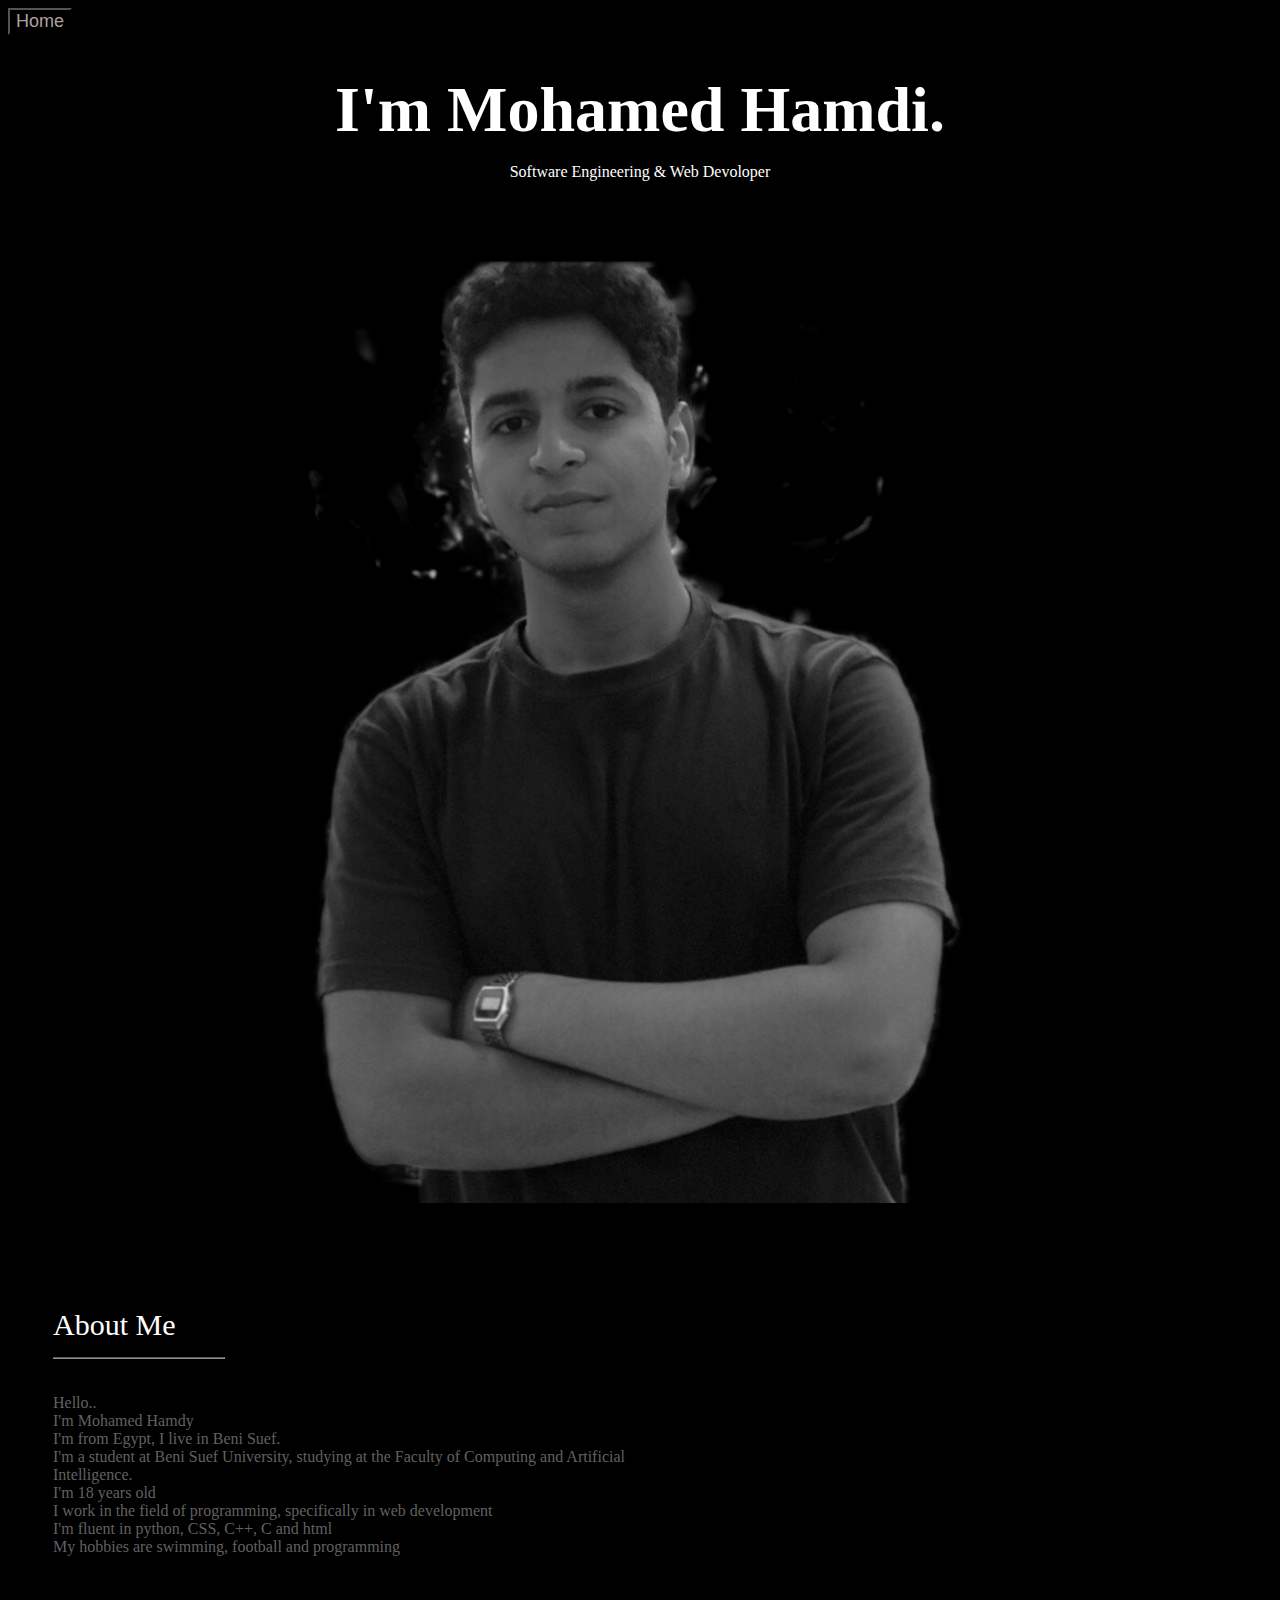
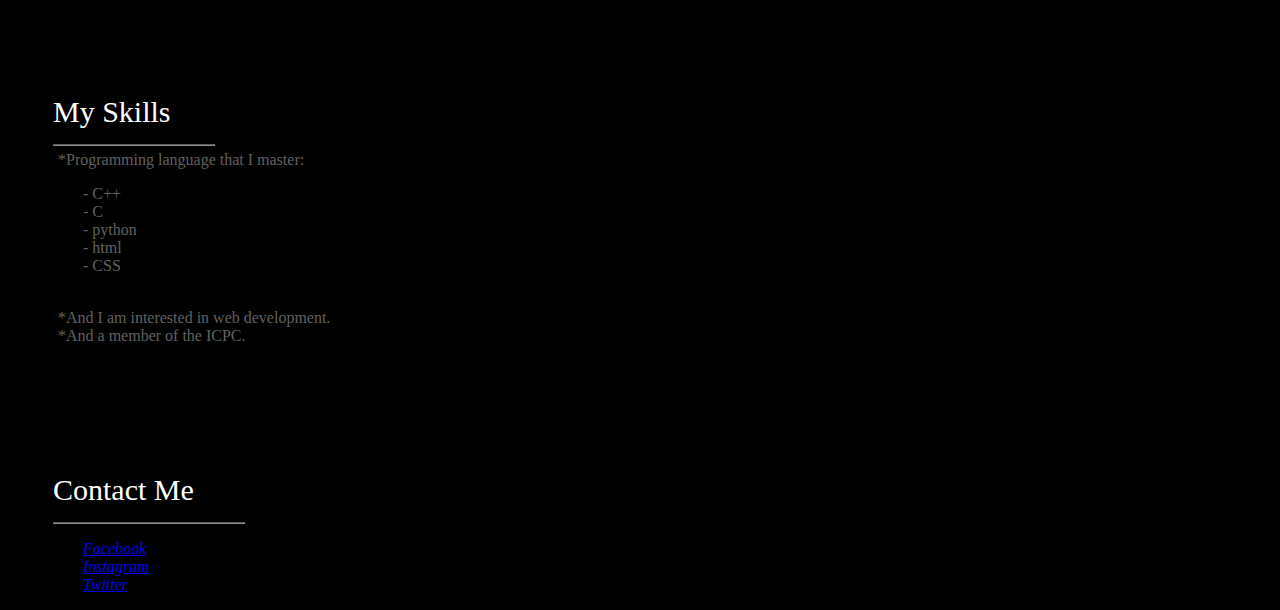
<file: about-mohamed-hamdi.html>
<!DOCTYPE html>
<html lang="en">
<head>
    <meta charset="UTF-8">
    <title>Mohamed Hamdi</title>
    <link rel = "stylesheet" href = "about-mohamed-hamdi.CSS">
</head>
<body>
    <a href = "file:///D:/project/TripleM.html"><input class = "button-H" type = "submit" value = "Home"></a>
    <br>
    <br>
    <br>
    <h2 class = "NameMH">I'm Mohamed Hamdi.</h2>
    <p class = "DescriptionMH">Software Engineering & Web Devoloper</p>
    <br>
    <br>
    <img src = "photo_2022-12-27_21-36-29.jpg" alt = "MH-Picture" class = "MH-Picture">
    <br>
    <br>
    <br>
    <br>
    <br>
    <p class = "About-MH">About Me</p>
    <hr class = "line-A">
    <br>
    <p class = "Description">  
        Hello..
        <br>
        I'm Mohamed Hamdy
        <br>
        I'm from Egypt, I live in Beni Suef.<br>
        I'm a student at Beni Suef University, studying at the Faculty of Computing and Artificial Intelligence.<br>
        I'm 18 years old<br>
        I work in the field of programming, specifically in web development<br>
        I'm fluent in python, CSS, C++, C and html<br>
        My hobbies are swimming, football and programming<br>
    </p>
    <br>
    <br>
    <br>
    <br>
    <br>
    <br>
    <p class = "Myskills-MH">My Skills</p>
    <hr class = "line-M">
    <p class = "P-Description">*Programming language that I master:</p>
    <p class = "Description-Skills">
        - C++
        <br>
        - C
        <br>
        - python
        <br>
        - html
        <br>
        - CSS
    </p>
    <p class = "P-Description">
        <br>
        *And I am interested in web development.
        <br>
        *And a member of the ICPC.
    </p>
    <br>
    <br>
    <br>
    <br>
    <br>
    <br>
    <p class = "ContactMe-MH">Contact Me</p>
    <hr class = "line-C">
    <div class = "C-Description">
        <ul>
            <i class="fa-brands-fa-facebook"><a target = "_blank" href = "https://www.facebook.com/profile.php?id=100012147464829">Facebook</a></i>
            <br>
            <i class="fa-brands fa-square-instagram"><a target = "_blank" href = "https://www.instagram.com/m__7md.e/">Instagram</a></i>
            <br>
            <i class="fa-brands fa-square-twitter"><a target = "_blank" href = "https://twitter.com/M_hamdi123">Twitter</a></i>
        </ul>
    </div>
</body>
</html>
</file>
<file: about-mohamed-hamdi.CSS>
.NameMH{
    background-color: rgb(0, 0, 0);
    color: rgb(255, 255, 255);
    text-align: center;
    font-size: 64px;
    margin: 2px;
}
body{
    background-color: rgb(0, 0, 0);
}
.Description{
    color: rgba(161, 161, 161, 0.61);
    margin-left: 45px;
    margin-right: 600px;
}
.DescriptionMH{
    color: white;
    text-align: center;
}
.MH-Picture{
    width: 800px;
    background-position: left;
    display: block;
    margin: auto;
}
.About-MH{
    color: white;
    font-size: 30px;
    margin-left: 45px;
    margin-block: 15px;
}
.line-A{
    opacity: 0.60;
    overflow: visible;
    width: 170px;
    margin-inline-start: auto;
    margin-inline-end: auto;
    margin: 0.5px;
    margin-left: 45px;
}
.line-M{
    opacity: 0.60;
    overflow: visible;
    width: 160px;
    margin-inline-start: auto;
    margin-inline-end: auto;
    margin: 0.5px;
    margin-left: 45px;
}
.Myskills-MH{
    color:white;;
    font-size: 30px;
    margin-left: 45px;
    margin-block: 15px;
}
.ContactMe-MH{
    color:white;;
    font-size: 30px;
    margin-left: 45px;
    margin-block: 15px;
}
.Description-Skills{
    color: rgba(161, 161, 161, 0.61);
    margin-left: 75px;
    margin-right: 600px;
}
.P-Description{
    color: rgba(161, 161, 161, 0.61);
    margin-left: 50px;
    margin-right: 600px;
    margin-block: 5px;
}
.line-C{
    opacity: 0.60;
    overflow: visible;
    width: 190px;
    margin-inline-start: auto;
    margin-inline-end: auto;
    margin: 0.5px;
    margin-left: 45px;
}
.C-Description{
    color: rgba(173, 14, 14, 0.61);
    margin-left: 35px;
    margin-right: 600px;
    border: none;
    text-decoration: none;
}

.button-H{
    color: rgba(223, 204, 204, 0.801);
    background-color: rgba(0, 0, 0, 0);
    font-size: 18px;
}
</file>
